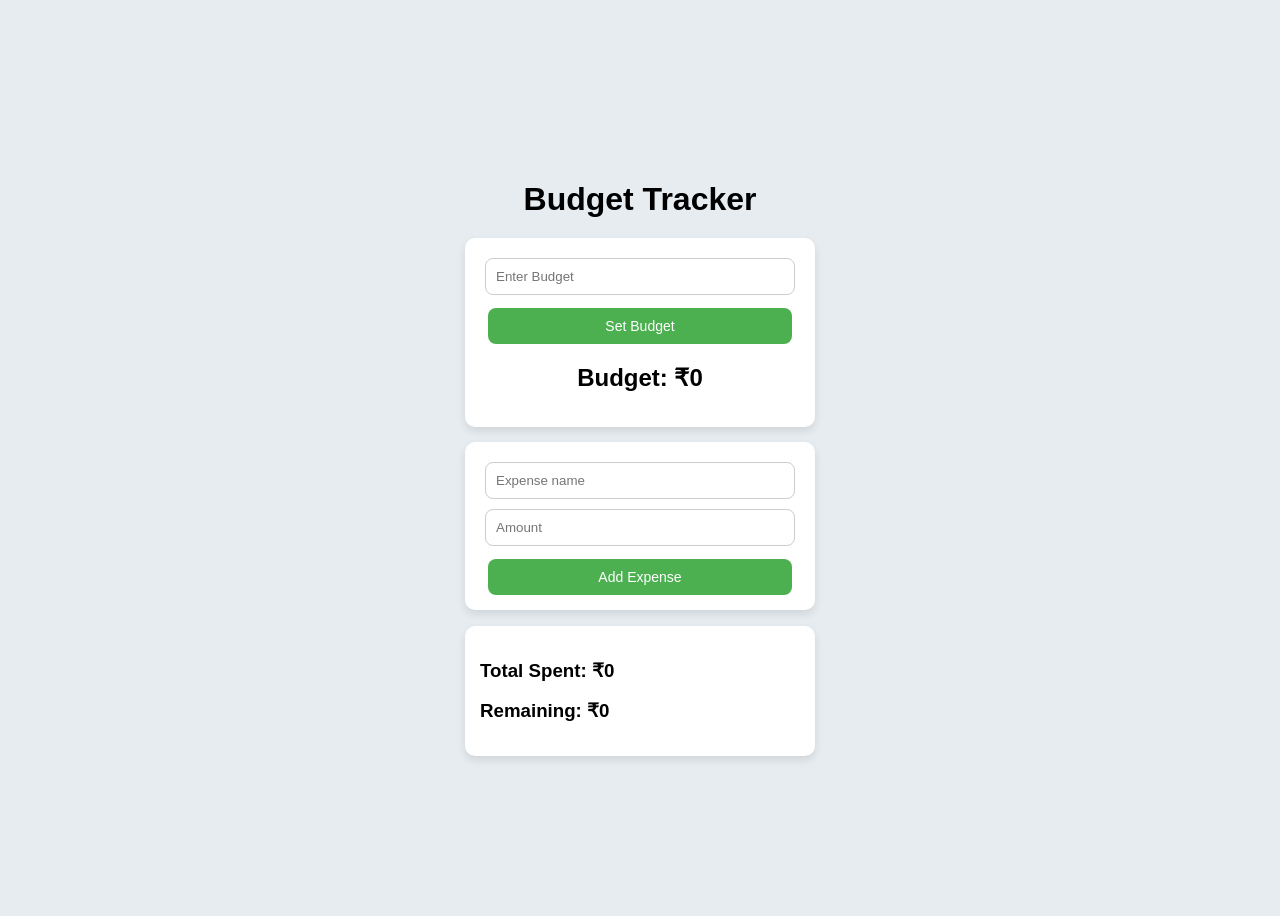
<file: index.html>
<!DOCTYPE html>
<html>
<head>
    <meta charset="UTF-8">
    <title>Budget Tracker</title>
    <link rel="stylesheet" href="style1.css">
</head>
<body>

<div class="container">
    <h1>Budget Tracker</h1>

    <div class="card">
        <input type="number" id="budget" placeholder="Enter Budget">
        <button onclick="setBudget()">Set Budget</button>

        <h2>Budget: ₹<span id="budgetDisplay">0</span></h2>
    </div>

    <div class="card">
        <input type="text" id="name" placeholder="Expense name">
        <input type="number" id="amount" placeholder="Amount">
        <button onclick="addExpense()">Add Expense</button>
    </div>

    <ul id="list"></ul>

    <div class="summary">
        <h3>Total Spent: ₹<span id="total">0</span></h3>
        <h3>Remaining: ₹<span id="remaining">0</span></h3>
    </div>
</div>

<script src="script1.js"></script>

</body>
</html>
</file>
<file: style1.css>
body {
    font-family: Arial;
    background: #e6ecf0;
    display: flex;
    justify-content: center;
    align-items: center;
    height: 100vh;
}

.container {
    width: 350px;
}

h1 {
    text-align: center;
    margin-bottom: 20px;
}

.card {
    background: white;
    padding: 15px;
    margin-bottom: 15px;
    border-radius: 10px;
    box-shadow: 0 4px 8px rgba(0,0,0,0.1);
    text-align: center;
}

input {
    width: 90%;
    padding: 10px;
    margin: 5px 0;
    border-radius: 8px;
    border: 1px solid #ccc;
}

button {
    padding: 10px;
    width: 95%;
    margin-top: 8px;
    border: none;
    border-radius: 8px;
    background: #4CAF50;
    color: white;
    font-size: 14px;
    cursor: pointer;
}

button:hover {
    background: #45a049;
}

ul {
    list-style: none;
    padding: 0;
}

li {
    background: white;
    padding: 10px;
    margin: 5px 0;
    border-radius: 8px;
    display: flex;
    justify-content: space-between;
}

.delete {
    color: red;
    cursor: pointer;
    font-weight: bold;
}

.summary {
    background: white;
    padding: 15px;
    border-radius: 10px;
    margin-top: 10px;
    box-shadow: 0 4px 8px rgba(0,0,0,0.1);
}
</file>
